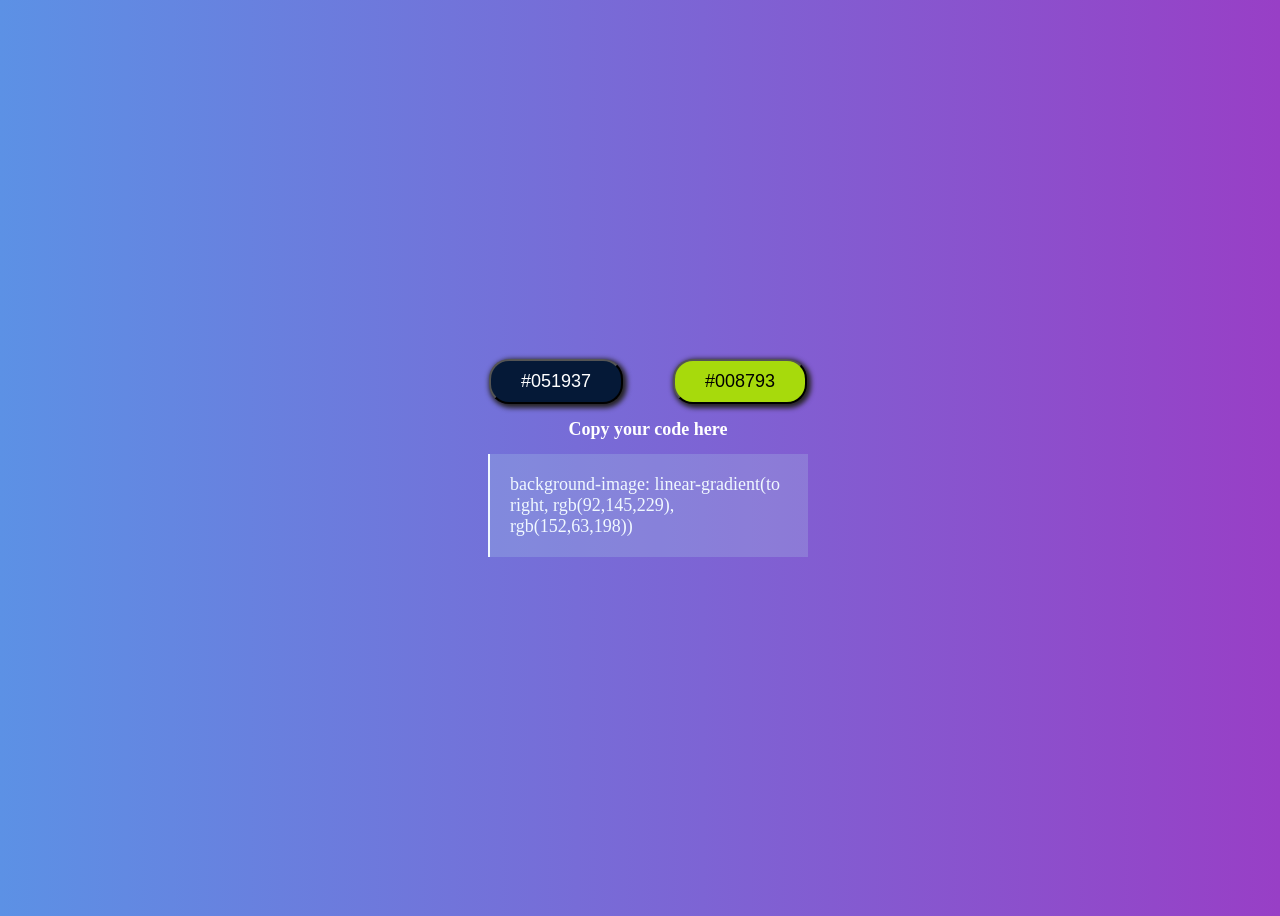
<file: Color Gradient/index.html>
<!DOCTYPE html>
<html lang="en">
<head>
    <meta charset="UTF-8">
    <meta name="viewport" content="width=device-width, initial-scale=1.0">
    <title>Color Gradient Project</title>
    <style>
        
        body{
            height: 100vh;
            width: 100%;
            background-image: linear-gradient(to right,rgb(92,145,229),rgb(152,63,198));

            display: flex;
            justify-content: center;
            align-items: center;
        }
        section{
            width: 25%;

            text-align: center;
            .btnDiv{
                display: flex;
                gap:50px;
                justify-content: center;
                & #myBtn1{
                    background-color: #051937;
                    color: white;
                    
                }
                & #myBtn2{
                    background-color: #a7da0c;

                }
            }
            .copyCode{
                /* width: 100%; */
                padding: 20px;
                color: aliceblue;
                font-size: 18px;
                text-align: left;
                background-color: rgba(186, 236, 236, 0.2);
                border-left: 2px solid;
            }
            h2{
                color: #fff;
                font-size: 18px;
            }
            
        }

        button{
            display: inline-block;
            padding: 10px 30px;
            border-radius: 20px;
            box-shadow:  2px 2px 5px 2px rgb(37, 35, 35);
            font-size: 18px;
        }
    </style>
</head>
<body>
    <section>
        <div class="btnDiv">
            <button id="myBtn1">#051937</button>
            <button id="myBtn2">#008793</button>
        </div>
        <h2>Copy your code here</h2>
        <div class="copyCode">
            background-image: linear-gradient(to right, rgb(92,145,229), rgb(152,63,198))
        </div>
    </section>




    <script>
        let btn1 = document.getElementById("myBtn1");
        let btn2 = document.getElementById("myBtn2");
        let copyDiv = document.querySelector(".copyCode");
        // console.log(copyDiv.textContent);
        
        var rgb1 = "#000";
        var rgb2 = "#fff";

        const hexColors = ()=>{
            let HexaValue = "0123456789abcdef";
            // console.log(HexaValue[12]);

            let BtnColor = "#";
            for(let i = 0; i < 6; i++) {
                BtnColor += String(HexaValue[Math.round(Math.random()*15)]);
                
            }
            // console.log(Btn1Color);

            return BtnColor;
            
        }
        
        const handleBtn1 = ()=>{
             rgb1= hexColors();
            // const rgb2= hexColors();
            // console.log(rgb1);
            document.body.style.backgroundImage = `linear-gradient(to right, ${rgb1}, ${rgb2})`
            
            document.querySelector(".copyCode").textContent = `backgroundImage = linear-gradient(to right, ${rgb1}, ${rgb2})`;

            btn1.textContent = `${rgb1}`

            btn1.style.backgroundColor = `${rgb1}`;
            btn2.style.backgroundColor = `${rgb2}`;
            
        }
        const handleBtn2 = ()=>{
            // const rgb1= hexColors();
            rgb2= hexColors();
            // console.log(rgb2);
            document.body.style.backgroundImage = `linear-gradient(to right, ${rgb1} , ${rgb2})`
            document.querySelector(".copyCode").textContent = `backgroundImage = linear-gradient(to right, ${rgb1}, ${rgb2})`;
            btn2.textContent = `${rgb2}`
            
            btn1.style.backgroundColor = `${rgb1}`;
            btn2.style.backgroundColor = `${rgb2}`;
        }

        btn1.addEventListener("click",handleBtn1);
        btn2.addEventListener("click",handleBtn2);

        copyDiv.addEventListener("click",()=>{
            navigator.clipboard.writeText(copyDiv.textContent);
            alert("code copied");
        })
        
    </script>
</body>
</html>
</file>
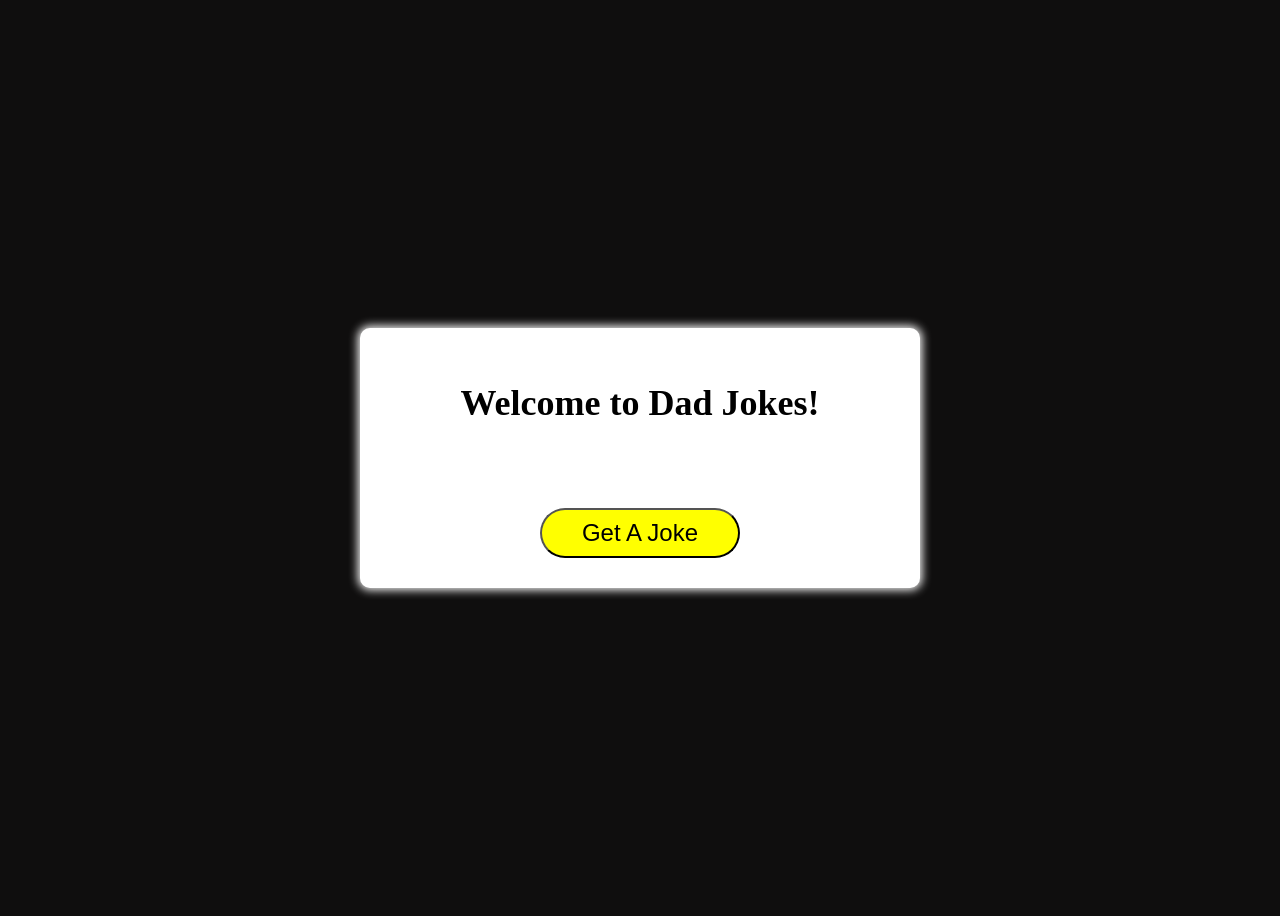
<file: Dad Jokes/index.html>
<!DOCTYPE html>
<html lang="en">
<head>
    <meta charset="UTF-8">
    <meta name="viewport" content="width=device-width, initial-scale=1.0">
    <title>Dad Jokes</title>
    <style>
        body{
            background-color: rgb(15, 14, 14);
            display: flex;
            justify-content: center;
            align-items: center;
            height: 100vh;

        }
        .container{
            padding: 30px;
            width: 500px;
            min-height: 150px;
            background-color: #fff;
            border-radius: 10px;
            box-shadow: 0 0 10px 2px white;
            display: inherit;
            justify-content: center;
            align-items: center;
            flex-direction: column;
            h1{
                font-size: 36px;
                font-family:Cambria, Cochin, Georgia, Times, 'Times New Roman', serif ;

            }
            #fetchCode{
                display: inline-block;
                background-color: yellow;
                width: 200px;
                height: 50px;
                border-radius: 50px;
                font-size: 24px;
            }
            .api_body{
                font-size: 24px;
                /* margin: auto; */
                margin: 30px auto;
            }
        }

    </style>
</head>
<body>
    <div class="container">
        <h1>Welcome to Dad Jokes!</h1>
        <section class="api_body"></section>
        <Button id="fetchCode">Get A Joke</Button>
    </div>


    <script>
        const apiBody = document.querySelector(".api_body");
        // const apiUrl = "https://jsonplaceholder.typicode.com/posts/1/";
        // const fetchData = ()=>{
        //     fetch(apiUrl).then((msg)=>{
        //         console.log( msg);
                
        //         return (msg.json());
                
        //     }).then((msg)=>{
        //         console.log(msg);
        //         console.log(msg.title);
        //         apiBody.innerText = msg.title;
        //     })
        //     .catch((msg)=>{
        //         console.log(msg);
                
        //     })
        // }


        const apiUrl = "https://icanhazdadjoke.com/";
        const fetchData = () =>{
            
            // console.log(fetch(apiUrl));
            fetch(apiUrl,{
                headers:{Accept : "application/json"}
            }).then((msg)=>{
                console.log(msg);
                return msg.json();
                
            })
            .then((msg)=>{
                console.log(msg.joke);
                apiBody.innerText = msg.joke;
                
            })
            .catch((msg)=>{
                console.log(msg);
                
            })
            
        }
        
        fetchData();

        document.getElementById("fetchCode").addEventListener("click",fetchData);
        
    </script>
</body>
</html>
</file>
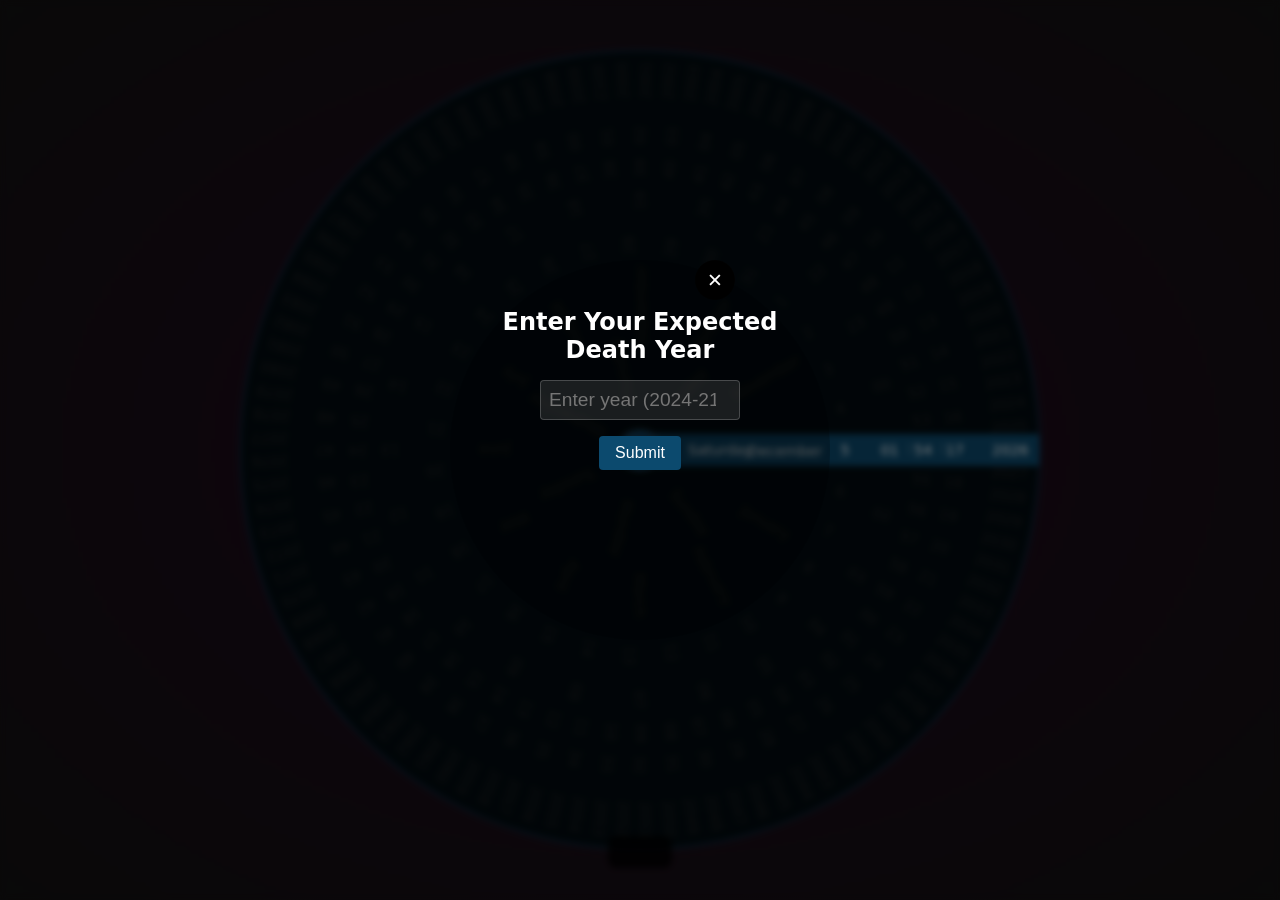
<file: Death Clock/index.html>
<!DOCTYPE html>
<html lang="en" >
<head>
  <meta charset="UTF-8">
  <title>100 Year Clock Wheel</title>
  <link rel="stylesheet" href="./style.css">

</head>
<body>
<!-- partial:index.partial.html -->
<div class="clock" data-date="2024-12-25">
  <div>
    <div data-clock="years" data-numbers="101" class="clock-face"></div>
  </div>
  <div>
    <div data-clock="seconds" data-numbers="60" class="clock-face"></div>
  </div>
  <div>
    <div data-clock="minutes" data-numbers="60" class="clock-face"></div>
  </div>
  <div>
    <div data-clock="hours" data-numbers="24" class="clock-face"></div>
  </div>
  <div>
    <div data-clock="days" data-numbers="31" class="clock-face"></div>
  </div>
  <div>
    <div data-clock="months" data-numbers="12" class="clock-face"></div>
  </div>

  <div>
    <div data-clock="day-names" data-numbers="7" class="clock-face"></div>
  </div>
  <button type="button" id="current-lang" class="current-lang-display">en</button>
</div>

<dialog id="language-dialog">
  <button type="button" id="btn-dialog-close" class="btn-dialog-close " autofocus>&#10005;</button>
  <div id="language-options" class="language-options"></div>
</dialog>

<dialog id="death-year-dialog">
  <button type="button" id="btn-death-dialog-close" class="btn-dialog-close" autofocus>&#10005;</button>
  <div class="death-year-input-container">
    <h2>Enter Your Expected Death Year</h2>
    <input type="number" id="death-year" min="2024" max="2100" placeholder="Enter year (2024-2100)">
    <button type="button" id="submit-death-year">Submit</button>
  </div>
</dialog>

<div id="countdown-timer" class="countdown-timer"></div>
<!-- partial -->
  <script  src="./script.js"></script>

</body>
</html>
</file>
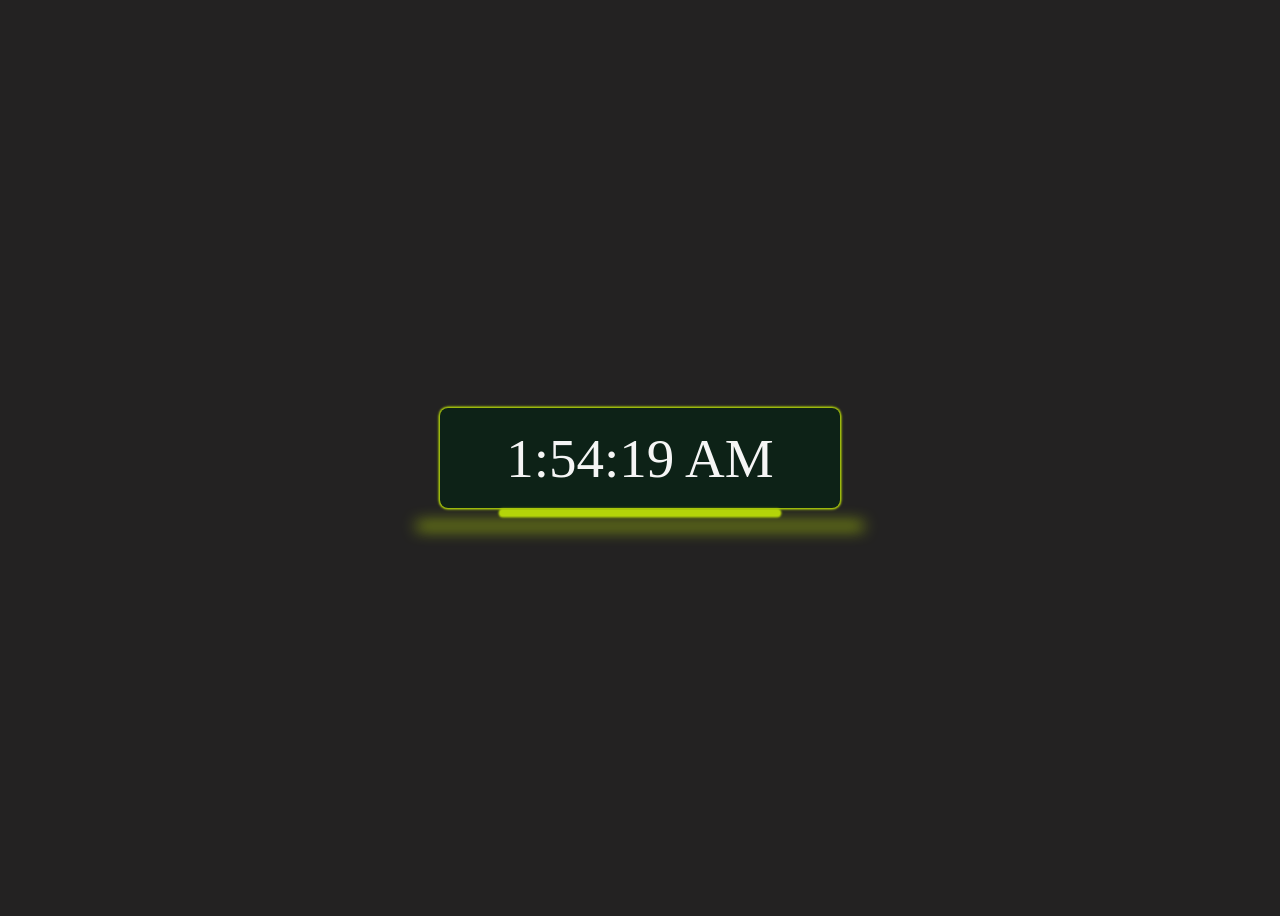
<file: My clock/index.html>
<!DOCTYPE html>
<html lang="en">
<head>
    <meta charset="UTF-8">
    <meta name="viewport" content="width=device-width, initial-scale=1.0">
    <title>My Clock</title>
    <style>
        body{
            background-color: #232222;
            box-sizing: border-box;
            height: 100vh;
            display: flex;
            justify-content: center;
            align-items: center;
        }
        
        .clock-div{
            width: 400px;
            height: 100px;
            font-size: 55px;
            background-color: #0d2217;
            color: whitesmoke;
            box-shadow:  0px 0px 2px 1.5px rgb(180, 213, 10);
            /* padding: 20px; */
            display: flex;
            justify-content: center;
            align-items: center;
            border-radius: 8px;

            position: relative;

        }
        .clock-div::before{
            position: absolute;
            content: "";
            width: 70%;
            height: 6px;
            border-radius: 5px;
            bottom: -8px;
            background-color: rgb(180, 213, 10) ;
            box-shadow:  0px 0px 2px 1.5px rgb(180, 213, 10);
        }
        .clock-div::after{
            position: absolute;
            content: "";
            width: 110%;
            height: 0.0001px;
            border-radius: 70%;
            bottom: -18px;
            background-color: rgb(180, 213, 10);
            box-shadow:  0px 0px 15px 3px rgb(180, 213, 10);

        }
    </style>
</head>
<body>
    <div class="clock-div">
        <!-- <div class="outer"> -->
            <p id="clock">Hiii</p>
        <!-- </div> -->
    </div>

    <script>
        const putTime = document.getElementById("clock");
        // putTime.innerText = "11:01:55 AM";

        function updateTime(){
            const curTime = new Date().toLocaleTimeString().toUpperCase();
            putTime.innerText = curTime;
        }
        setInterval(updateTime);


    </script>


</body>
</html>
</file>
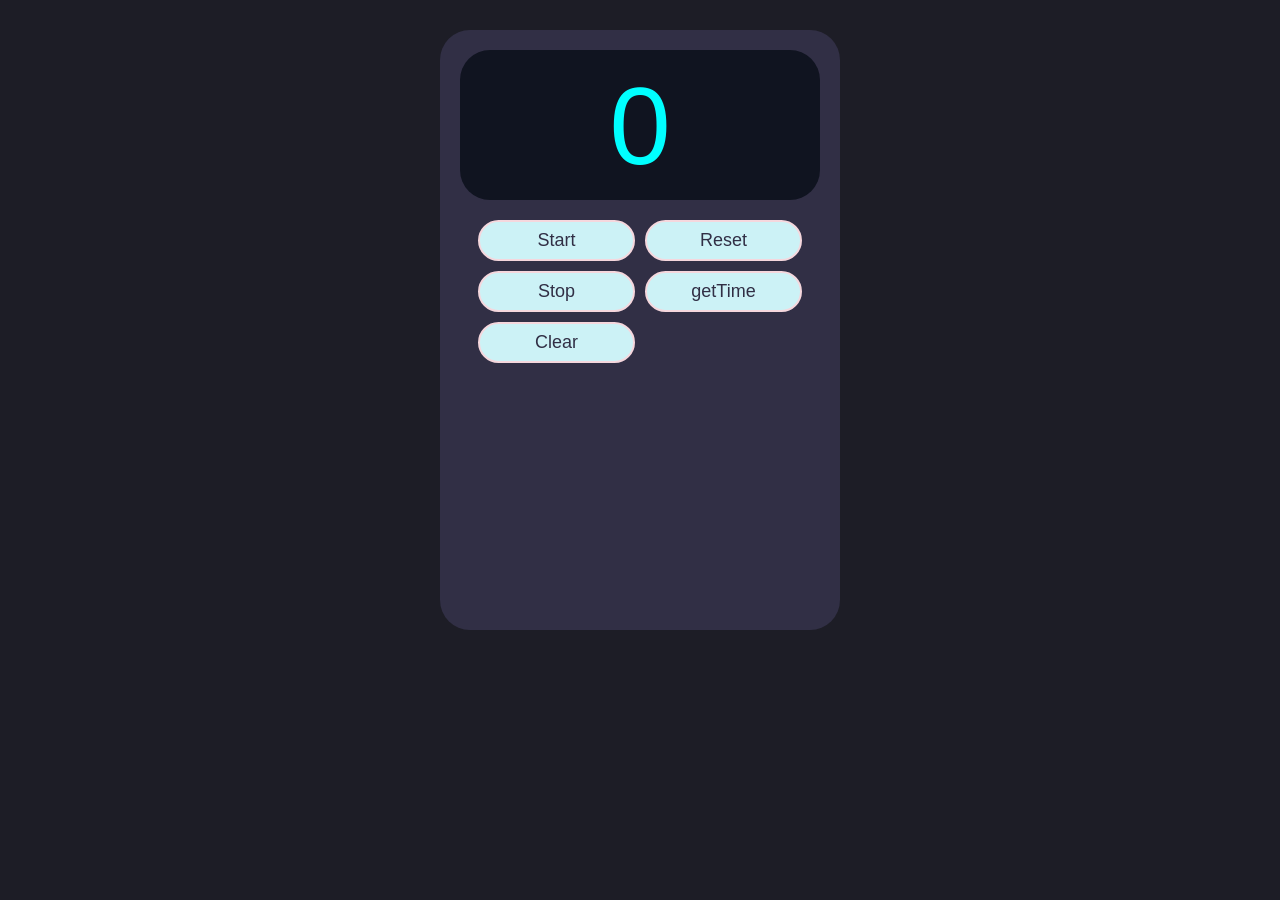
<file: My StopWatch/index.html>
<!DOCTYPE html>
<html lang="en">
<head>
    <meta charset="UTF-8">
    <meta name="viewport" content="width=device-width, initial-scale=1.0">
    <title>My Stop Watch</title>
    <style>
        *{
            margin: 0;
            padding: 0;
            box-sizing: border-box;
        }
        body{
            background-color: rgb(29, 29, 38);
            font-family: system-ui;
            height: 100%;
            display: flex;
            justify-content: center;
            align-items: center;

        }
        .Time-div{
            margin: 30px;
            min-height: 600px;
                width: 400px;
                background-color: #312f45;
            padding: 20px;
            border-radius: 30px;
            display: flex;
            flex-direction: column;
            align-items: center;

            gap: 20px;

        }
        .timer{
            height: 150px;
            width: 100%;
            background-color: #101420;
            border-radius: 30px;
            display: flex;
            align-items: center;
            justify-content:center;
            p{
                font-size: 110px;
                color: aqua;
                font-weight: 300;
                font-family:  Tahoma, Geneva, Verdana, sans-serif;
            }
        }
        .btns{
            display: grid;
            width: 90%;
            grid-template-columns: repeat(2,1fr);
            gap: 10px;
        
            button{
                
                display: block;
                width: 100%;
                padding: 8px 30px;
                font-size: 18px;
                color: #312f45;
                border-radius: 50px;
                outline: none;
                background-color: #ccf2f6;
                border: 2px solid rgb(245, 215, 221);
                transition: all 0.3s ease-in;
                &:hover{
                    background-color: transparent;
                    color: rgb(215, 191, 57);
                    border: 2px solid rgb(221, 241, 134) ;

                }
            }
        }

        .putTime{
            display: flex;
            justify-content: center;
            flex-direction: column;
            gap: 10px;
            p{
                font-size: 20px;
                color: rgb(173, 228, 255);
                font-weight: 600;
                display: inline-block;
            }
        }



    </style>
</head>
<body>
    <div class="Time-div">
        <div class="timer">
            <p id="put">0</p>
        </div>
        <div class="btns">
            <button id="start">Start</button>
            <button id="reset">Reset</button>
            <button id="stop">Stop</button>
            <button id="gettime">getTime</button>
            <button id="clear">Clear</button>
        </div>
        <div class="putTime">         
        </div>
    </div>

    <script>

        const putValue = document.getElementById("put");
        const putTime = document.querySelector(".putTime");
        let count = 0;
        let intervalId ;
        
        const startCount = ()=>{
            intervalId =  setInterval(() =>{
            count += 0.1;
            putValue.textContent = count.toFixed(1);
            
            },100);
        }

        // to reset 1st stop the timer and make the count to 0 and show 0
        const resetCount = () =>{
            clearInterval(intervalId);
            count =0;
            putValue.textContent = count;
        }

        //  stop the interval apply to start the timer --> using interval id
        const stopCount = ()=>{
            getCount();
            clearInterval(intervalId);
        }

        const getCount = () =>{
            const newDiv = document.createElement("p");
            newDiv.innerHTML = `The stop Time is ${count.toFixed(1)}`;
            putTime.append(newDiv);
        }

        const clearCount = () => {
            resetCount();
            putTime.innerHTML ="";
        }


        document.getElementById("start").addEventListener("click",startCount);
        document.getElementById("reset").addEventListener("click",resetCount);
        document.getElementById("stop").addEventListener("click",stopCount);
        document.getElementById("gettime").addEventListener("click",getCount);
        document.getElementById("clear").addEventListener("click",clearCount);





        

    </script>
</body>
</html>
</file>
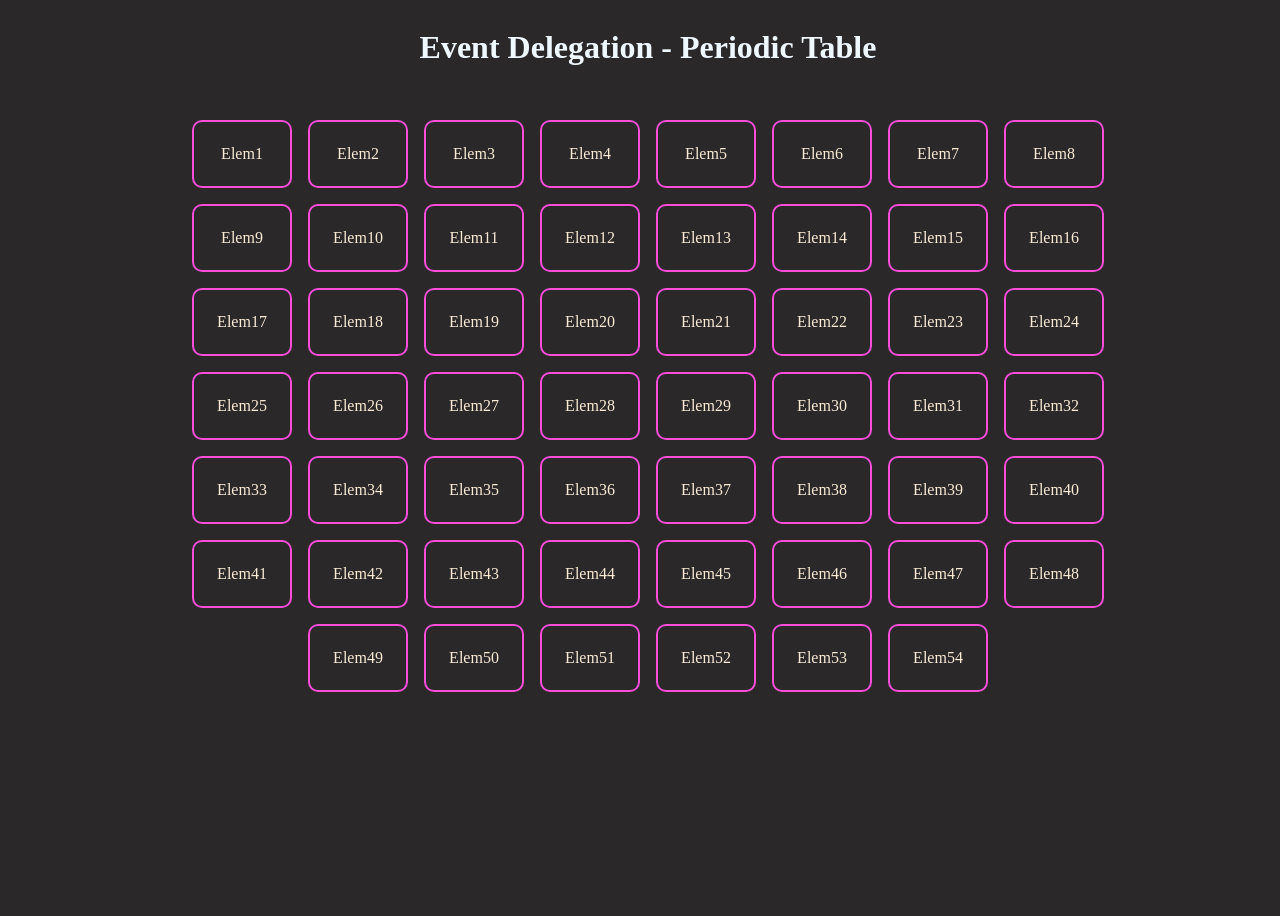
<file: periodic Table/index.html>
<!DOCTYPE html>
<html lang="en">
<head>
    <meta charset="UTF-8">
    <meta name="viewport" content="width=device-width, initial-scale=1.0">
    <title>Periodic Table</title>

    <style>
        body{
            height: 100vh;
            width: 100%;
            background-color: rgb(42, 40, 40);
            display: flex;
            /* justify-content:center; */
            align-items: center;
            flex-direction: column;
            color: aliceblue;
        }
        .mainBody{
            margin-top: 2rem;
            width: 80%;
            display: flex;
            flex-wrap: wrap;
            gap: 1rem;
            justify-content: center;
        }
        .element{
            color: antiquewhite;
            width: 6rem;
            height: 4rem;
            border: 2px solid rgb(251, 77, 216);
            border-radius: 10px;
            display: flex;
            justify-content: center;
            align-items: center;
            transition: all 0.08s linear;
            &:hover{
                background-color: rgb(224, 159, 240);
                border: 2px solid rgb(69, 45, 229);
                font-size: 24px;
                width: 6.3rem;
                height: 4.3rem;
                color: rgb(7, 57, 29);


            }

        }


    </style>
</head>
<body>
    <h1>Event Delegation - Periodic Table</h1>
    <section class="mainBody"></section>

    <script>

        const mainBody = document.querySelector(".mainBody");

        const createPeriodicElement = (symbol,atomicNumber,name)=>{
            const newElement = document.createElement("div");
            newElement.classList.add("element");
            newElement.innerText = symbol;

            newElement.setAttribute("atomic_number",atomicNumber);
            newElement.setAttribute("atomic_name",name);

            return newElement;
        }
        


        //  function to initialize the table
        function initializePeriodicTable() {
            // create 50 periodic table elements
            for(let i = 1;i<=54;i++){
                const newElement = createPeriodicElement(`Elem${i}`,i,`Element ${i}`)
                mainBody.append(newElement)
            }
        }


        const handelElementClick = (event) =>{
            const t = event.target;
            if(t.classList.contains("element")){
                const atomicNumber = t.getAttribute("atomic_number");
                const atomicName = t.getAttribute("atomic_name");

                alert(`Atomic Number : ${atomicNumber} \nElement Name : ${atomicName}`);
                
            }
        }

        // Add event delegation to the parent
        mainBody.addEventListener("click",handelElementClick);

        // Initialize priodic table
        initializePeriodicTable();
    </script>
</body>
</html>
</file>
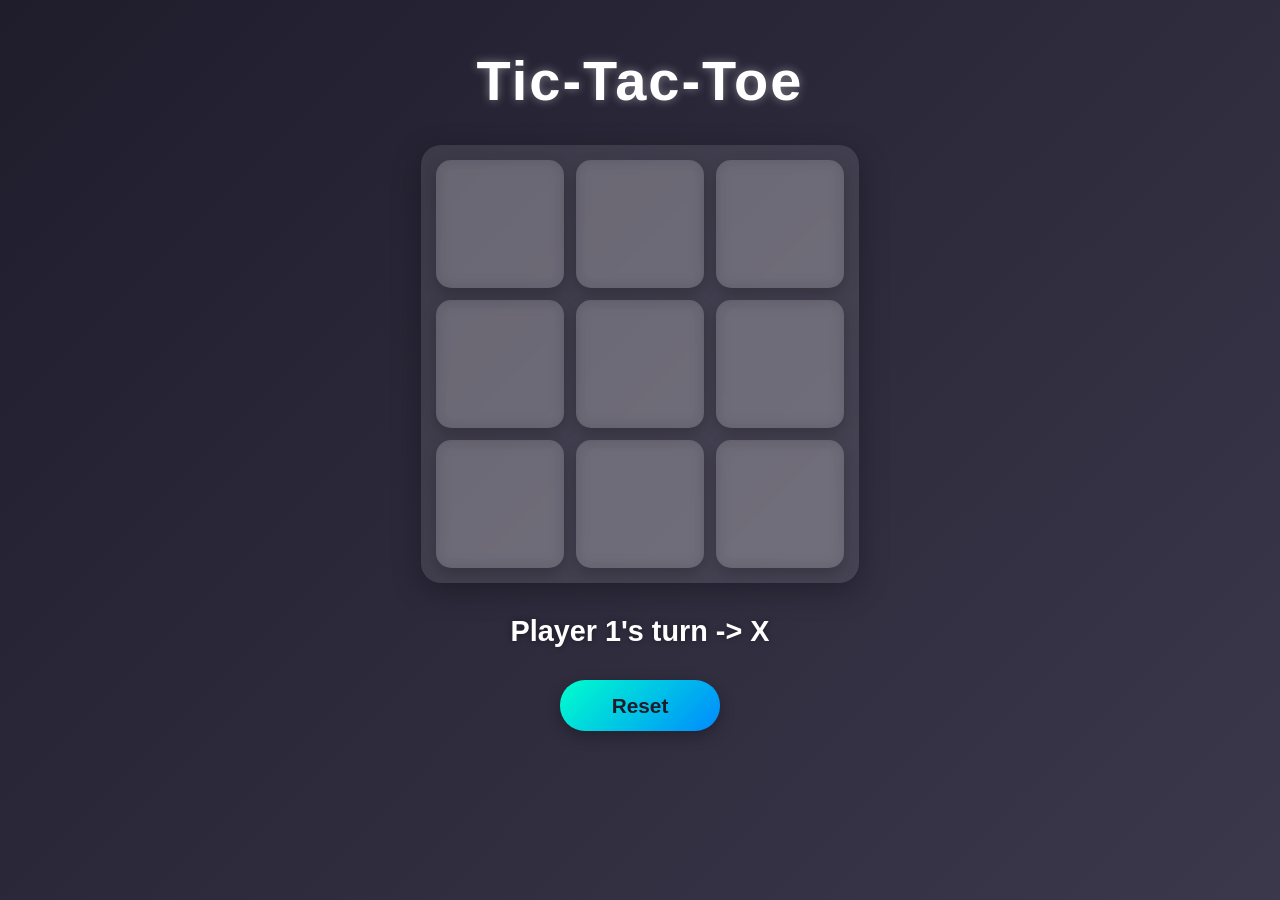
<file: Tic-Tac-Toe/index.html>
<!DOCTYPE html>
<html lang="en">
<head>
    <meta charset="UTF-8">
    <meta name="viewport" content="width=device-width, initial-scale=1.0">
    <title>Tic-Tac-Toe</title>
    <link rel="stylesheet" href="style.css">
</head>
<body>
    
    <div class="newGameBox hide">
        <h1 id="winH1">Winner</h1>
        <button class="winBtn">New Game</button>
    </div>
    <h1>Tic-Tac-Toe</h1>

    <div class="container">
        <button id="b0" class="btn"></button>
        <button id="b1" class="btn"></button>
        <button id="b2" class="btn"></button>
        <button id="b3" class="btn"></button>
        <button id="b4" class="btn"></button>
        <button id="b5" class="btn"></button>
        <button id="b6" class="btn"></button>
        <button id="b7" class="btn"></button>
        <button id="b8" class="btn"></button>
    </div>

    <div class="turnBox"></div>
    <button class="resetBtn">Reset</button>
    <script src="index.js"></script>
</body>
</html>
</file>
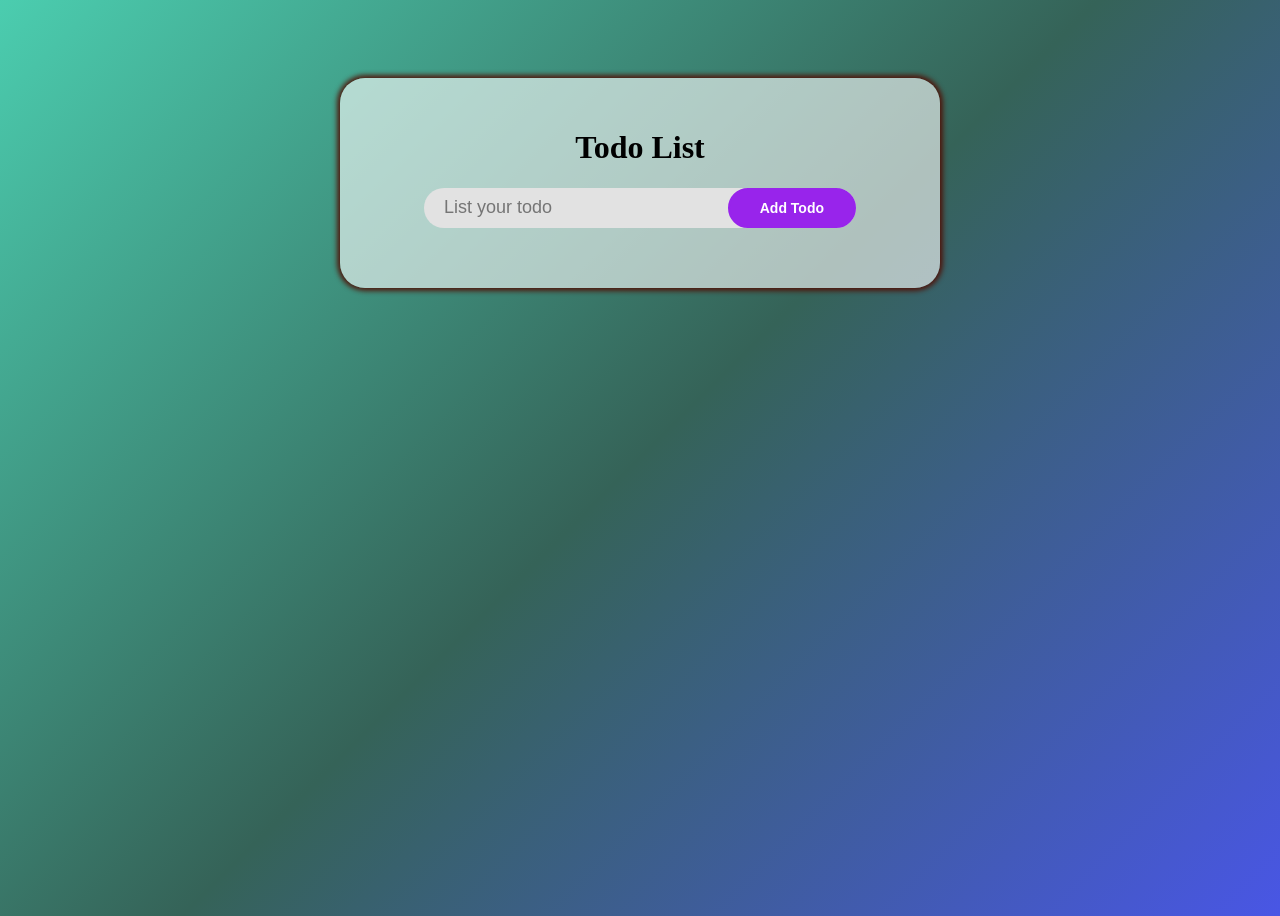
<file: Todo-list/todoByMe.html>
<!DOCTYPE html>
<html lang="en">

<head>
    <meta charset="UTF-8">
    <meta name="viewport" content="width=device-width, initial-scale=1.0">
    <title>My Todo App</title>

    <style>
        body {
            background-image: linear-gradient(135deg, rgb(75, 205, 175), rgb(53, 99, 88), rgb(73, 86, 229));
            /* color: white; */
            /* font-size: 24px; */
            min-height: 100vh;
            display: flex;
            justify-content: center;
        }

        .hero-section {

            width: 540px;
            height: 100%;
            display: flex;
            flex-direction: column;
            align-items: center;
            background-color: rgba(255, 255, 255, 0.603);
            box-shadow: 0px 0px 5px 3px #4f0d03e7;
            border-radius: 25px;
            padding: 30px;

            margin: 70px;

            /* margin: 70px auto; */
            & #inputField {

                display: flex;
                justify-content: space-between;
                width: 80%;
                margin: 0px 2rem;
                background-color: #e2e2e2;
                /* margin: 0px 20px; */
                border-radius: 25px;
                margin-bottom: 30px;

                & #inputValue {
                    border-radius: 25px;
                    /* box-shadow: 0 0 2px 0.5px rgb(162, 123, 123); */
                    border: none;
                    outline: none;
                    max-width: 50%;
                    display: inline-block;
                    padding: 5px 20px;
                    font-size: 18px;
                    margin-right: 1.2rem;
                    background: transparent;
                }
            }

        }

        button {
            font-size: 14px;
            font-weight: 600;
            /* border: none; */
            padding: 10px 30px;
            display: inline-block;
            border-radius: 25px;
            background-color: #9824eb;
            color: white;
            border: 2px solid #9824eb;
            transition: all linear 0.3s;
        }




        .todo-list-items {
            width: 100%;

            /* border: 2px black solid; */
            & div {
                height: 40px;
                width: 80%;
                margin: 1px auto;
                display: flex;
                justify-content: space-between;
                align-items: center;
                padding: 10px;

                & p {
                    max-width: 280px;
                    font-size: 18px;
                    cursor: pointer;
                    position: relative;
                    padding: 12px 8px 12px 50px;

                    &::before {
                        content: "";
                        width: 20px;
                        height: 20px;
                        position: absolute;
                        background-image: url(unchecked.png) ;
                        border-radius: 50%;
                        background-size: cover;
                        background-position: center;
                        left: 8px;
                        top: 12px;
                    }
                }

                button {
                    background-color: #eb3333;
                    border: 2px rgb(146, 27, 27) solid;

                    &:hover {
                        background-color: transparent;
                        border: 2px red solid;
                    }
                }
            }
        }

        .checked {
            text-decoration-line: line-through;
            position: relative;

            
            &::before {
                background-image: url(checked.png) !important;
            }
        }

        button:hover {
            color: black;
            background-color: transparent;
            /* border: 2px solid #9824eb; */

        }
    </style>

</head>

<body>

    <div class="hero-section">
        <h1>Todo List</h1>
        <div id="inputField">
            <input type="text" id="inputValue" placeholder="List your todo">
            <button id="btn">Add Todo</button>

        </div>

        <section class="todo-list-items">
            <!-- <div>

                <p>Task1</p><button>Delete</button>
            </div>
            <div>

                <p class="checked">Task1</p><button>Delete</button>
            </div>
            <div>
                <p>Task1</p><button>Delete</button>
            </div> -->



        </section>
    </div>


    <script>



        // const putData = document.querySelector(".todo-list-items");
        // const getData = document.getElementById("inputValue");

        // // localStorage.removeItem("todo-local-data");

        // let todoArr = JSON.parse(localStorage.getItem("todo-local-data")) || [];
        // // console.log(typeof todoArr);

        // function createDiv(value){
        //     const newDiv = document.createElement("div");
        //     putData.append(newDiv);
        //     newDiv.innerHTML = `<p>${value}</p><button class="removeBtn">Delete</button>`;
        // }

        // const getLocalData = ()=>{
        //     todoArr.forEach((value,index) => {
        //         createDiv(value);
        //     });
        // }
        // getLocalData();


        // const addData = () =>{
        //     const data = getData.value.trim();
        //     // console.log( todoArr);
        //     // console.log(todoArr.includes(data));

        //     if(data != "" && !todoArr.includes(data)){
        //         todoArr.push(data);
        //         localStorage.setItem("todo-local-data",JSON.stringify( todoArr));
        //         createDiv(data);
        //     }

        //     getData.value = "";
        // }


        // document.getElementById("btn").addEventListener("click",()=>{
        //     addData();
        // })


        // putData.addEventListener("click",(e)=>{
        //     console.log( e.target.tagName);

        //     if(e.target.tagName === "BUTTON"){
        //         // deleteDiv(e);
        //         console.log(e.target);
        //         e.target.parentElement.remove();

        //     }else{
        //         e.target.classList.toggle("checked");
        //         // console.log(e);

        //     }
        //     saveData();

        // })



        const getData = document.getElementById("inputValue");
        const putData = document.querySelector(".todo-list-items");


        // creating new div and put it into the parent list
        const putDiv = (data) => {
            console.log(data);
            const newDiv = document.createElement("div");

            const isChecked = data.includes("*");
            const cleanData = data.replace("*","");


            newDiv.innerHTML = `<p class="${isChecked?'checked':''}">${cleanData}</p><button id="removeBtn">Delete</button>`;
            putData.append(newDiv);
        }

        // set the array with previously present data or nothing
        let todoArr = JSON.parse(localStorage.getItem("MyTodoData")) || [];

        // loads all the data for first time
        function getLocalData() {
            todoArr.forEach((data) => {
                putDiv(data);
            });
        }
        getLocalData();

        // add the data on clicking the button
        const addData = () => {
            const data = getData.value.trim();

            if (data != "" && !todoArr.includes(data)) {
                putDiv(data);
                todoArr.push(data);
                localStorage.setItem("MyTodoData", JSON.stringify(todoArr));
            }
            getData.value = "";
        }


        // delete operation when delete Btn is clicked
        function deleteData(e) {
            const para_Data = e.target.previousElementSibling.textContent;
            // console.log(para_Data);

            e.target.parentElement.remove();

            todoArr = todoArr.filter((value) => {
                         return value != para_Data && para_Data+"*" != value;
            })

            // console.log(todoArr);
            localStorage.setItem("MyTodoData", JSON.stringify(todoArr))


        }

        // Cut operation when <p> is clicked
        function cutData(e) {
            e.target.classList.toggle("checked");

            const cut_Data = e.target.textContent;
            console.log(cut_Data);


            todoArr = todoArr.map((value)=>{
                
                if(value === cut_Data){
                    return value.includes("*") ? value.replace("*", "") : value + "*";
                }else if(cut_Data+"*" == (value)){
                    return value.replace("*", "") ;
                }
                return value;
            })
            console.log(todoArr);
            localStorage.setItem("MyTodoData", JSON.stringify(todoArr))

            
        }

        // To click any place inside list div
        putData.addEventListener("click", (e) => {
            // console.log(e.target.tagName);

            const tag = e.target.tagName;
            if (tag === "BUTTON") {
                deleteData(e);
            } else if (tag === "P") {
                // console.log(e.target.parentElement);
                cutData(e);

            }

        })

        document.getElementById("btn").addEventListener("click", () => {
            addData();
        })


    </script>
</body>

</html>
</file>
<file: Death Clock/style.css>
*,
::before,
::after {
  box-sizing: border-box;
}
:root {
  --clr-bg: black;
  --clock-size: 800px;
  --clock-clr: rgb(12, 74, 110);
}
body {
  margin: 0;
  min-height: 100svh;
  display: grid;
  place-content: center;
  font-family: system-ui;
  background-color: var(--clr-bg);
  background-image: radial-gradient(rgb(32 6 31), rgb(19 18 18));
  background-blend-mode: difference;
  color: white;
}

.clock {

  position: fixed;
  inset: 0;
  margin: auto;
  width: var(--clock-size);
  height: var(--clock-size);
  aspect-ratio: 1;
  place-content: center;
  background: var(--clock-clr);
  border-radius: 50%;
}
@media (width < 800px) {
  .clock {
    left: 0;
    right: auto;
    translate: calc((50% - 2rem) * -1) 0;
  }
}
/* semi transparent mask to hide not active time data*/
.clock::before {
  content: "";
  position: absolute;
  inset: 1px;
  margin: auto;
  background-color: rgba(0 0 0 / 0.85);
  clip-path: polygon(
    0 0,
    100% 0,
    100% 48%,
    50% 48%,
    50% 52%,
    100% 52%,
    100% 100%,
    0 100%
  );
  border-radius: 50%;
  z-index: 20;
}

.clock > div {
  position: absolute;
  inset: 0;
  margin: auto;
  width: var(--clock-d);
  height: var(--clock-d);
  font-size: var(--f-size, 0.9rem);
  aspect-ratio: 1;
  isolation: isolate;
  aspect-ratio: 1;
  border-radius: 50%;
}

/* years */
.clock > div:nth-of-type(1) {
  --clock-d: calc(var(--clock-size) - 20px);
}
/* seconds */
.clock > div:nth-of-type(2) {
  --clock-d: calc(var(--clock-size) - 130px);
}
/* minutes */
.clock > div:nth-child(3) {
  --clock-d: calc(var(--clock-size) - 195px);
}

/* hours */
.clock > div:nth-child(4) {
  --clock-d: calc(var(--clock-size) - 260px);
}
/* day numbers */
.clock > div:nth-child(5) {
  --clock-d: calc(var(--clock-size) - 350px);
}
/* month names  */
.clock > div:nth-child(6) {
  --clock-d: calc(var(--clock-size) - 470px);
}
/* day names*/
.clock > div:nth-child(7) {
  --clock-d: calc(var(--clock-size) - 600px);

}

.clock-face {
  position: relative;
  width: 100%;
  height: 100%;
  aspect-ratio: 1;
  border-radius: 50%;
  transition: 300ms linear;
}
.clock-face > * {
  position: absolute;
  transform-origin: center;
  white-space: nowrap;
  color: white;
  opacity: 0.75;

  &.active {
    opacity: 1;
  }
}

.clock > .current-lang-display {
  position: absolute;
  inset: 0;
  margin: auto;
  z-index: 100;
  display: grid;
  place-content: center;
  background-color: var(--clock-clr);
  border: 1px solid rgba(255 255 255 / 0.25);
  color: white;
  border-radius: 50%;
  width: 40px;
  height: 40px;
  aspect-ratio: 1/1;
  cursor: pointer;
  transition: 300ms ease-in-out;
  font-size: 1.5rem;
  outline: none;
  &:focus-visible,
  &:hover {
    background-color: white;
  }
}
/* time seperators */
.current-lang-display::before,
.current-lang-display::after {
  content: ": ";
  color: white;
  position: absolute;
  z-index: 199;
  top: 50%;
  right: 0;
  font-size: 0.9rem;
  translate: 283px -10px;
}
.current-lang-display::after {
  font-size: 0.9rem;
  translate: 250px -10px;
}

/* Dialog styles */
dialog {
  width: min(calc(100% - 2rem), 380px);
  padding: 1rem;
  border: none;
  border-radius: 999px;
  background: rgba(0 0 0 / 0.25);
  text-align: center;
  aspect-ratio: 1;
  overflow: visible;

  @starting-style {
    opacity: 0;
    scale: 0;
  }
  transition: opacity 500ms ease-in,
    scale 500ms cubic-bezier(0.28, -0.55, 0.27, 1.55);
}
/* Backdrop styling */
dialog[open]::backdrop {
  background-color: rgba(from black r g b / 0.5);
  backdrop-filter: blur(3px);
  opacity: 1;
  @starting-style {
    opacity: 0;
  }
  transition: opacity 1000ms ease-in; /* this doesn't appear to be working */
}


dialog .btn-dialog-close {
  position: absolute;
  top: 0rem;
  right: 25%;
  aspect-ratio: 1;
  width: 40px;
  height: 40px;
  border-radius: 50%;
  background-color: black;
  font-size: 1.2rem;
  color: white;
  border: none;
  outline: none;
  cursor: pointer;
  transition: rotate 300ms ease-in-out;
  z-index: 11;
  &:focus-visible,
  &:hover {
    rotate: 90deg;
  }
}

.language-options {
  position: absolute;
  inset: 0;
  margin: auto;
  border-radius: 50%;
  aspect-ratio: 1/1;
  overflow: hidden;
}
.language-options > label {
  position: absolute;
  transform: translate(-50%, -50%);
  cursor: pointer;
  font-size: 0.9rem;
  aspect-ratio: 1/1;
  border-radius: 50%;
  width: 36px;
  height: 36px;
  transition: 300ms ease-in-out;
  display: grid;
  place-content: center;
  transform-origin: center;

  &.active {
    color: white;
    background: var(--clock-clr);
  }

  &:focus-visible,
  &:hover {
    scale: 1.1;
    z-index: 2;
  }
}
.language-title {
  position: absolute;
  left: 50%;
  top: 50%;
  transform: translate(-50%, -50%);
  pointer-events: none;
  color: white;
  font-size: 1.2rem;
  @starting-style {
    opacity: 0;
  }
  transition: opacity 300ms ease-in-out;
}
.flag-icon {
  font-size: 1.5rem;
  display: grid;
  place-content: center;
}
.language-options input[type="radio"] {
  position: absolute;
  width: 1px;
  height: 1px;
  margin: -1px;
  padding: 0;
  border: 0;
  clip: rect(0, 0, 0, 0);
  overflow: hidden;
}

.death-year-input-container {
  display: flex;
  flex-direction: column;
  align-items: center;
  gap: 1rem;
  padding: 2rem;
}

.death-year-input-container h2 {
  color: white;
  margin: 0;
  text-align: center;
}

.death-year-input-container input {
  padding: 0.5rem;
  font-size: 1.2rem;
  width: 200px;
  text-align: center;
  background: rgba(255, 255, 255, 0.1);
  border: 1px solid rgba(255, 255, 255, 0.2);
  color: white;
  border-radius: 4px;
}

.death-year-input-container button {
  padding: 0.5rem 1rem;
  font-size: 1rem;
  background: var(--clock-clr);
  color: white;
  border: none;
  border-radius: 4px;
  cursor: pointer;
  transition: background-color 0.3s;
}

.death-year-input-container button:hover {
  background: rgb(8, 47, 73);
}

.countdown-timer {
  position: fixed;
  bottom: 2rem;
  left: 50%;
  transform: translateX(-50%);
  background: rgba(0, 0, 0, 0.8);
  padding: 1rem 2rem;
  border-radius: 8px;
  font-size: 1.2rem;
  color: white;
  text-align: center;
  z-index: 1000;
}

.clock-face .number.dead {
  color: red;
  opacity: 1;
}
</file>
<file: Tic-Tac-Toe/style.css>
/* body{
    min-height: 100vh;
    width: 100%;
    background: linear-gradient(to right bottom,rgba(0, 0, 255, 0.808),rgba(255, 0, 0, 0.567),rgba(255, 255, 0, 0.655),orange,rgba(75, 217, 75, 0.797));
    padding: 0;
    margin: 0;
    font-size: 65%;
    display: flex;
    flex-direction: column;
    align-items: center;
    font-family :'Segoe UI', Tahoma, Geneva, Verdana, sans-serif;
    margin-bottom: 2rem;
}

h1{
    margin-top: 5rem;
    font-size: 4rem;
    color: #242d96;
    text-decoration: underline 2px ;
}

.container{

    display: grid;
    grid-template-columns: repeat(3,1fr);
    gap: 7px;
}

button{
    background-color: #fff;
    font-size: 4rem;
    color: rgb(6, 186, 126);
    display: inline-block;
    height: 8rem;
    width: 8rem;
    border-radius: 10px;
    box-shadow: inset 0px 0px 2px 1px rgba(0, 0, 255, 0.547);
    transition: all 0.3s linear;
    border: none;
    &:hover{
        background-color: #8EEDF7;
        color: rgba(0, 0, 0, 0.611);
        height: 7.8rem;
        width: 7.8rem;
    }

    
}

.resetBtn{
    height: 3rem;
    width: 8rem;
    color: black;
    font-size: 2rem;
    background-color: #65f7d7;
    &:hover{
        background-color: #01636e;
        color: white;
        height: 3rem;
        width: 7.8rem;             
    }
}

.turnBox{
    margin: 1rem;
    font-size: 1.5rem;
    letter-spacing: 2px;
    font-weight: 600;
}


.newGameBox{
    height: 100vh;
    display: flex;
    flex-direction: column;
    justify-content: center;
    align-items: center;
    gap:3rem;
    h1{
        text-decoration: none;
    }
    .winBtn{
        
        height: 5rem;
        width: 15rem;
        color: black;
        font-size: 2rem;
        background-color: #65f7d7;
        &:hover{
            background-color: #01636e;
            color: white;
            height: 5rem;
            width: 14rem;             
        }
    }
}

.hide{
    display: none;
} */



/* 🎮 Tic Tac Toe Modern UI */

* {
    margin: 0;
    padding: 0;
    box-sizing: border-box;
}

body {
    min-height: 100vh;
    width: 100%;
    font-family: 'Poppins', sans-serif;
    display: flex;
    flex-direction: column;
    align-items: center;
    justify-content: flex-start;
    background: linear-gradient(135deg, #1f1c2c, #928DAB);
    background-size: 400% 400%;
    animation: gradientBG 12s ease infinite;
    padding-bottom: 3rem;
}

/* ✨ Smooth Gradient Animation */
@keyframes gradientBG {
    0% { background-position: 0% 50%; }
    50% { background-position: 100% 50%; }
    100% { background-position: 0% 50%; }
}

h1 {
    margin-top: 3rem;
    font-size: 3.5rem;
    font-weight: 700;
    color: #fff;
    text-shadow: 0 0 10px rgba(255,255,255,0.4);
    letter-spacing: 2px;
}

/* 🎲 Board Container */
.container {
    margin-top: 2rem;
    display: grid;
    grid-template-columns: repeat(3, 1fr);
    gap: 12px;
    padding: 15px;
    border-radius: 20px;
    background: rgba(255, 255, 255, 0.1);
    backdrop-filter: blur(12px);
    box-shadow: 0 8px 30px rgba(0,0,0,0.3);
}

/* 🔘 Buttons (Cells) */
.btn {
    height: 8rem;
    width: 8rem;
    font-size: 3rem;
    font-weight: bold;
    color: #00ffc3;
    border: none;
    border-radius: 15px;
    background: rgba(255, 255, 255, 0.15);
    backdrop-filter: blur(8px);
    box-shadow: 0 6px 15px rgba(0,0,0,0.2);
    transition: all 0.3s ease;
    cursor: pointer;
}

.btn:hover {
    background: rgba(255, 255, 255, 0.3);
    transform: scale(1.08);
    color: #ffcc70;
    box-shadow: 0 10px 25px rgba(0,0,0,0.4);
}

/* 🎯 Turn Info */
.turnBox {
    margin: 2rem 0;
    font-size: 1.8rem;
    font-weight: 600;
    color: #fff;
    text-shadow: 0px 0px 6px rgba(0,0,0,0.4);
}

/* 🔄 Reset Button */
.resetBtn {
    height: 3.2rem;
    width: 10rem;
    border: none;
    border-radius: 25px;
    font-size: 1.3rem;
    font-weight: 600;
    cursor: pointer;
    color: #1f1c2c;
    background: linear-gradient(135deg, #00ffcc, #008aff);
    transition: all 0.3s ease;
    box-shadow: 0 5px 15px rgba(0,0,0,0.3);
}

.resetBtn:hover {
    transform: scale(1.05);
    background: linear-gradient(135deg, #ff9966, #ff5e62);
    color: #fff;
}

/* 🏆 Winner Screen */
.newGameBox {
    height: 100vh;
    width: 100%;
    position: fixed;
    top: 0;
    left: 0;
    background: rgba(15, 15, 15, 0.9);
    display: flex;
    flex-direction: column;
    justify-content: center;
    align-items: center;
    gap: 3rem;
    z-index: 100;
}

.newGameBox h1 {
    font-size: 3rem;
    color: #fff;
    text-shadow: 0 0 12px #ffcc70;
}

.winBtn {
    height: 4rem;
    width: 12rem;
    border: none;
    border-radius: 25px;
    font-size: 1.3rem;
    font-weight: 600;
    cursor: pointer;
    color: #1f1c2c;
    background: linear-gradient(135deg, #00ffcc, #008aff);
    transition: all 0.3s ease;
    box-shadow: 0 5px 15px rgba(0,0,0,0.3);
}

.winBtn:hover {
    transform: scale(1.1);
    background: linear-gradient(135deg, #ff9966, #ff5e62);
    color: #fff;
}

/* 🔒 Hide Class */
.hide {
    display: none;
}

/* 📱 Responsive */
@media (max-width: 600px) {
    .btn {
        height: 6rem;
        width: 6rem;
        font-size: 2.5rem;
    }
    h1 {
        font-size: 2.5rem;
    }
    .resetBtn, .winBtn {
        width: 9rem;
        font-size: 1.1rem;
    }
}
</file>
